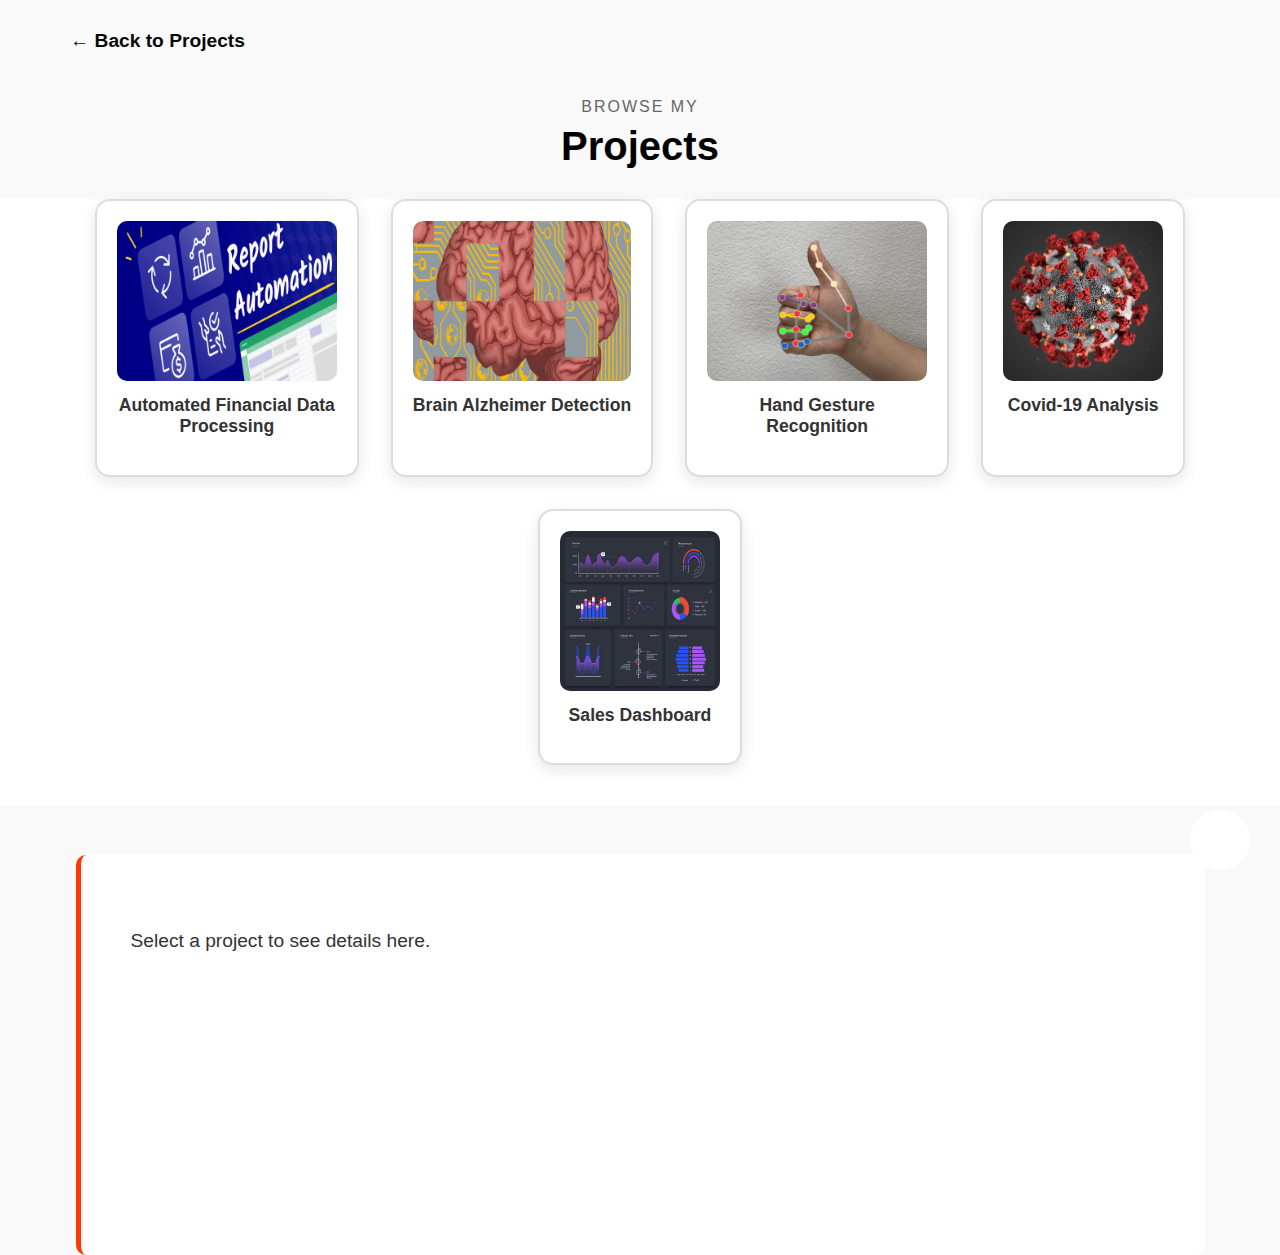
<file: project-details.html>
<!DOCTYPE html>
<html lang="en">
<head>
    <meta charset="UTF-8">
    <meta name="viewport" content="width=device-width, initial-scale=1.0">
    <title>Project Info</title>
    <link rel="stylesheet" href="project-style.css">
</head>
<body>
    <!-- Scroll to Top Button -->
<!-- Scroll to Top Button with Progress -->
<div id="scrollTopContainer" onclick="scrollToTop()">
    <div id="scrollProgress"></div>
    <span class="arrow">&#8679;</span>
</div>


    <header id="project-header">
        <a href="index.html#project" id="back-to-projects">← Back to Projects</a>
    </header>

    <p class="section__text__p1">Browse My</p>
    <h1 class="Title">Projects</h1>

    <!-- Project Carousel -->
    <div id="project-carousel">
        <div id="project1" class="project-item" onclick="loadProject(1)">
            <img src="assets/project-1.png" alt="Automated Financial Data Processing">
            <p>Automated Financial Data Processing</p>
        </div>
        <div id="project2" class="project-item" onclick="loadProject(2)">
            <img src="assets/project-2.png" alt="Brain Alzheimer Detection">
            <p>Brain Alzheimer Detection</p>
        </div>
        <div id="project3" class="project-item" onclick="loadProject(3)">
            <img src="assets/project-3.png" alt="Hand Gesture Recognition">
            <p>Hand Gesture Recognition</p>
        </div>
        <div id="project4" class="project-item" onclick="loadProject(4)">
            <img src="assets/project-4.png" alt="Covid-19 Analysis">
            <p>Covid-19 Analysis</p>
        </div>
        <div id="project5" class="project-item" onclick="loadProject(5)">
            <img src="assets/project-5.png" alt="Sales Dashboard">
            <p>Sales Dashboard</p>
        </div>
    </div>

    <!-- Project Info Section -->
    <div id="project-info">
        <p>Select a project to see details here.</p>
    </div>

    <script src="details.js"></script>
</body>
</html>
</file>
<file: project-style.css>
/* General Page Styling */
body {
    font-family: 'Poppins', sans-serif;
    margin: 0;
    padding: 0;
    background-color: #f9f9f9;
    color: #333;
    text-align: center;
}

/* Header Styling */
#project-header {
    display: flex;
    justify-content: space-between;
    align-items: center;
    padding: 20px 50px;

}

#project-title {
    font-size: 2.5rem;
    font-weight: bold;
    margin: 0;
    color: #333;
}

#back-to-projects {
    font-size: 1.2rem;
    color: #080808;
    text-decoration: none;
    font-weight: bold;
    padding: 10px 20px;
    border-radius: 5px;
}

#back-to-projects:hover {
    color: #007bff;
    border: 2px solid #007bff;
    transition: all 0.1s ease;

}

/* Section Title Styling */
.section__text__p1 {
    font-size: 1rem;
    font-weight: 500;
    color: #666;
    text-transform: uppercase;
    letter-spacing: 2px;
    margin-bottom: 5px;
}

.Title {
    font-size: 3rem;
    font-weight: 700;
    color: #007bff;
    margin-top: 0;
}

/* Project Carousel Styling */
#project-carousel {
    display: flex;
    justify-content: center;
    flex-wrap: wrap;
    gap: 2rem;
    margin: 30px auto;
    padding-bottom: 40px;
    position: relative;
    background: #fff;
    z-index: 10;
}

.project-item {
    border: 2px solid #ddd;
    border-radius: 15px;
    padding: 20px;
    cursor: pointer;
    background-color: #ffffff;
    max-width: 220px;
    text-align: center;
    transition: all 0.3s ease-in-out;
    box-shadow: 0 5px 15px rgba(0, 0, 0, 0.1);
}

.project-item img {
    width: 100%;
    border-radius: 10px;
    height: 160px;
    object-fit: cover;
}

.project-item p {
    font-size: 1.1rem;
    font-weight: 600;
    margin-top: 10px;
    color: #333;
}

.project-item:hover {
    transform: translateY(-5px);
    border-color: #007bff;
    box-shadow: 0 10px 20px rgba(0, 123, 255, 0.3);
}

/* Highlight active project */
.project-item.active {
    border-color: #007bff;
    box-shadow: 0 0 20px rgba(0, 123, 255, 0.5);
    background: #ffffff;
}

/* Project Info Section */
#project-info {
    margin-top: 50px;
    padding: 50px;
    background: #ffffff;
    border-radius: 10px;
    max-width: 80%;
    min-height: 300px;
    text-align: left;
    margin-left: auto;
    margin-right: auto;
    border-left: 5px solid #ff3700;
}

#project-info h2 {
    font-size: 2rem;
    color: #007bff;
    margin-bottom: 15px;
}

#project-info p {
    font-size: 1.2rem;
    background: #ffffff;
    line-height: 1.8;
}

#project-info ul {
    list-style: none;
    padding: 0;
}

/* Stylish List Styling */
#project-info ul {
    list-style: none; /* Remove default bullets */
    padding: 0;
    margin: 0;

}

#project-info ul li {
    position: relative;
    padding-left: 45px; /* More space to prevent overlap */
    margin: 15px 0;
    font-size: 1.1rem;
    padding: 15px 20px;
    display: flex;
    left: 20px;
    align-items: center;
    transition: all 0.3s ease-in-out;
}

#project-info ul li::before {
    content: '✔';  /* Custom checkmark icon */
    position: absolute;
    right: 1200px;  /* Proper alignment to avoid overlap */
    top: 50%;
    transform: translateY(-50%);
    font-size: 1.3rem;
    color: #007bff;
    font-weight: bold;
}

/* Improved hover effect */
#project-info ul li:hover {
    background: #eef5ff;
}

/* Icon adjustments for better alignment */
#project-info ul li i {
    margin-right: 150px; /* Space between icon and text */
    color: #007bff;
}

/* Responsive Design */
@media screen and (max-width: 1024px) {
    #project-header {
        flex-direction: column;
        padding: 20px;
        text-align: center;
    }

    #project-title {
        font-size: 2.2rem;
    }

    #project-carousel {
        flex-direction: column;
        gap: 1rem;
    }

    .project-item {
        max-width: 80%;
    }

    #project-info {
        padding: 30px;
    }
}

@media screen and (max-width: 768px) {
    .Title {
        font-size: 2rem;
    }

    .project-item {
        max-width: 90%;
    }

    #project-info {
        padding: 20px;
    }
}



.section__text__p1 {
    font-size: 1rem;  /* Adjusts text size */
    font-weight: 400; /* Adjusts text weight */
    color: #666;      /* Adjusts text color */
    text-transform: uppercase;
    letter-spacing: 2px;
    text-align: center;
}
.Title {
    font-size: 2.5rem;  /* Size of "About Me" */
    font-weight: 700;   /* Bold font weight */
    color: #000;        /* Black color */
    text-align: center;
    margin-top: 0.5rem;
}

/* Scroll to Top Button Container */
#scrollTopContainer {
    position: fixed;
    bottom: 30px;
    right: 30px;
    width: 60px;
    height: 60px;
    border-radius: 90%;
    background: white;
    display: flex;
    align-items: center;
    justify-content: center;
    cursor: pointer;
    z-index: 1000;
    transition: all 0.3s ease-in-out;
}

/* Upward Arrow Icon */
#scrollTopContainer .arrow {
    font-size: 28px;
    color: #ffffff;
    position: absolute;
    z-index: 10;
}

/* Circular Progress Bar */
#scrollProgress {
    position: absolute;
    width: 100%;
    height: 100%;
    border-radius: 90%;
    background: conic-gradient(
        #ff5733 0deg, 
        #ffffff 0deg
    );
    transition: background 0.3s ease-in-out;
}

/* Hover Effect */
#scrollTopContainer:hover {
    transform: scale(1.1);
}

/* Responsive Design */
@media (max-width: 768px) {
    #scrollTopContainer {
        width: 60px;
        height: 60px;
    }

    #scrollTopContainer .arrow {
        font-size: 20px;
    }
}
</file>
